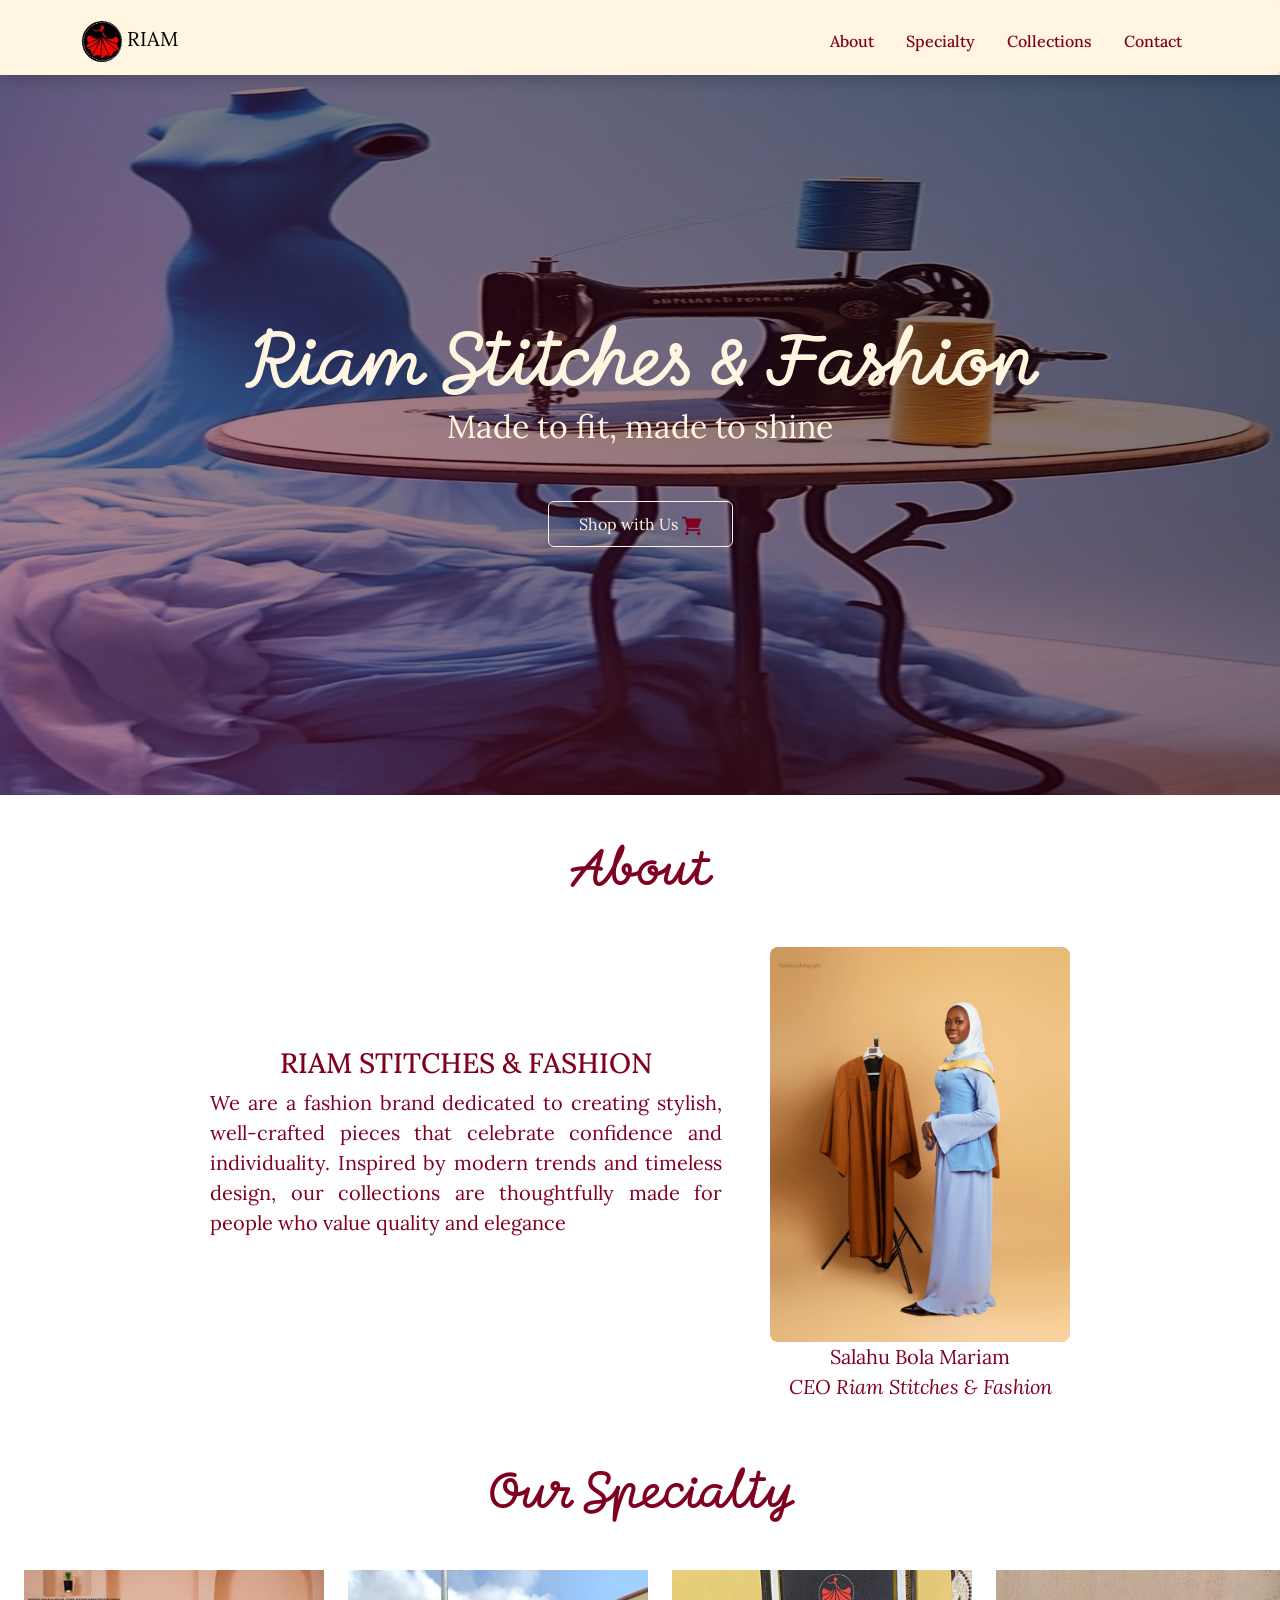
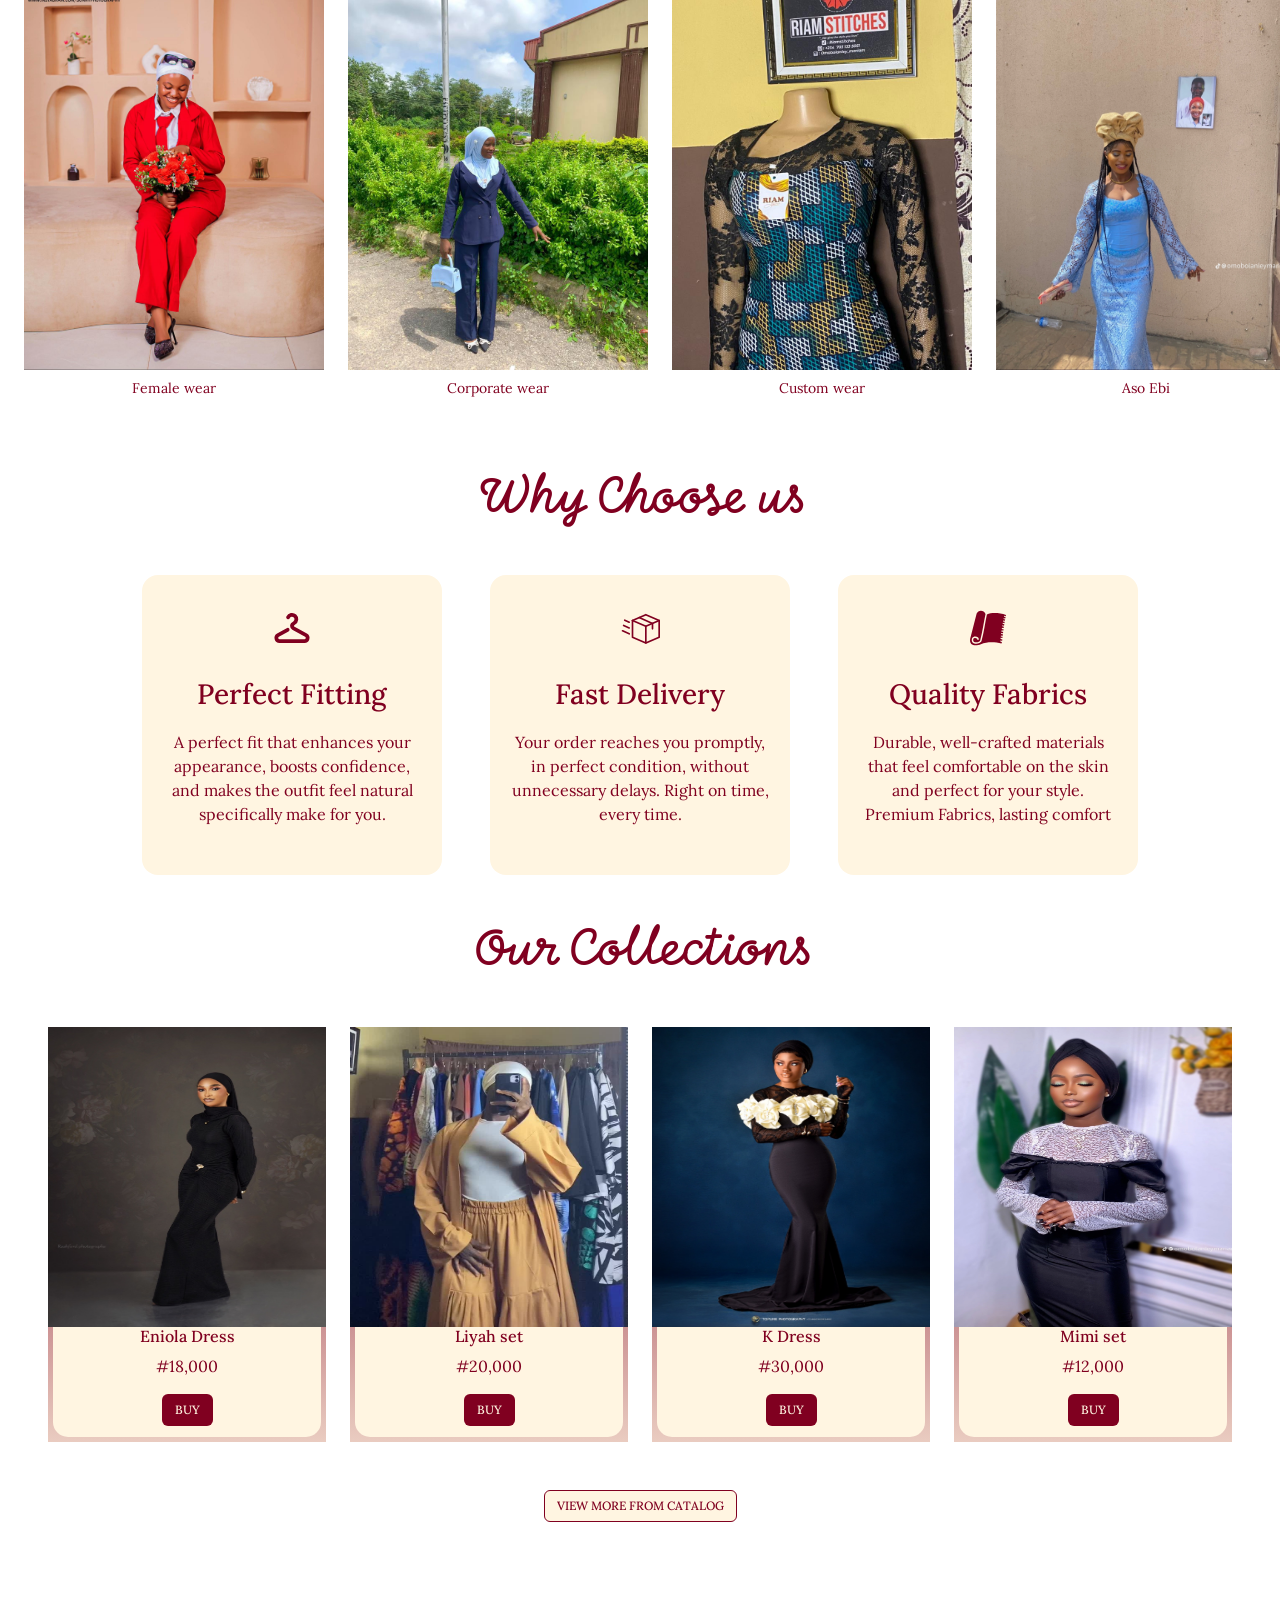
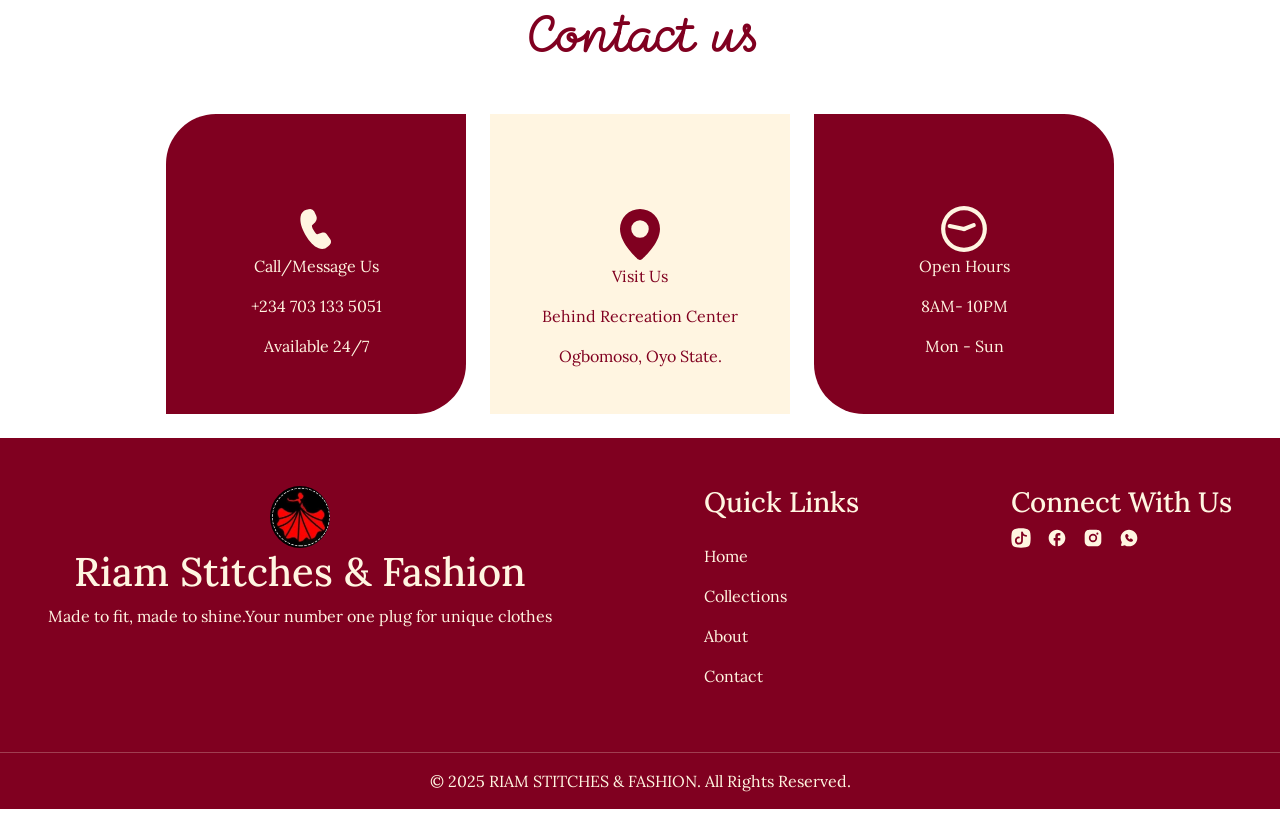
<file: index.html>
<html lang="en">
<head>
    <meta charset="UTF-8">
    <meta name="viewport" content="width=device-width, initial-scale=1.0">
    <link rel="shortcut icon" href="Images/riamlogo.jpg" type="image/x-icon">
    <title>Riam Stitches & Fashion - Welcome to Home of Fashion, let's style it for you</title>
    <link href="https://cdn.jsdelivr.net/npm/bootstrap@5.3.8/dist/css/bootstrap.min.css" rel="stylesheet" integrity="sha384-sRIl4kxILFvY47J16cr9ZwB07vP4J8+LH7qKQnuqkuIAvNWLzeN8tE5YBujZqJLB" crossorigin="anonymous">
    <link rel="preconnect" href="https://fonts.googleapis.com">
<link rel="preconnect" href="https://fonts.gstatic.com" crossorigin>
<link href="https://fonts.googleapis.com/css2?family=Dancing+Script:wght@400..700&family=Italiana&family=Jost:ital,wght@0,100..900;1,100..900&family=Lora:ital,wght@0,400..700;1,400..700&family=Luckiest+Guy&family=Momo+Signature&display=swap" rel="stylesheet">
<link rel="stylesheet" href="style.css">
    
</head>
<body>
    <nav class="navbar navbar-expand-lg d-flex justify-content-between px-5 pt-3 rounded-2" >
            <div class="container">
                <div class="d-flex align-items-center">
                <a href="#home" class="navbar-brand"><img src="Images/riamlogo.jpg" alt="" width="40px" class="rounded-circle"> RIAM</a>
                </div>
                <button class="navbar-toggler" data-bs-toggle="collapse" data-bs-target="#navbarLinks">
                <img src="icons/tdesign--menu-unfold.svg" alt="" width="30px">
                </button>          
                <div class="collapse navbar-collapse" id="navbarLinks">
                    <ul class="navbar-nav ms-auto">
                        <li class="nav-item">
                            <a href="#about" class="nav-link  px-3 fw-medium" style="color: #800020;">About</a>
                        </li>
                        <li class="nav-item">
                            <a href="#specialty" class="nav-link  px-3 fw-medium" style="color: #800020;">Specialty</a>
                        </li>
                        <li class="nav-item">
                            <a href="#collections" class="nav-link  px-3 fw-medium" style="color: #800020;">Collections</a>
                        </li>
                        <li class="nav-item">
                            <a href="#contact" class="nav-link  px-3 fw-medium" style="color: #800020;">Contact</a>
                        </li>
                    </ul>
                </div> 
            </div>
    </nav>
    
    <!-- hero section  -->
   <section class="hero d-flex justify-content-center align-items-center " id="home">
    <div>
        <h1 class="heroh1">Riam Stitches & Fashion</h1>
    <p class="fs-2 text-center">Made to fit, made to shine</p>
    <a class="btn herobtn d-block mx-auto" href="https://wa.me/2347031335051">Shop with Us <img src="icons/tdesign--cart-filled.svg" alt=""></a>
    </div>
   </section>

<!-- about  -->
 <section id="about" >
    <h1 style="color: #800020;  font-family: Momo Signature, cursive;" class="text-center py-3 py-lg-5">About</h1>
    <section class="d-lg-flex justify-content-center gap-5 mx-auto aboutt">
        <div class="aboutleft"  >
            <h3 style="color: #800020;  font-family: lora;" class="text-center">RIAM STITCHES & FASHION</h3>
            <p style="color: #800020;  font-family: lora; font-size: 20px; text-align: justify;"> We are a fashion brand dedicated to creating stylish, well-crafted pieces that celebrate confidence and individuality. Inspired by modern trends and timeless design, our collections are thoughtfully made for people who value quality and elegance </p>
        </div>
        <div class="aboutright">
            <img src="Images/riaminsta.jpg" alt="" width="300px" class="rounded-3">
            <span style="color: #800020;  font-family: lora; font-size: 20px; text-align: center" class="d-block">Salahu Bola Mariam</span>
            <p style="color: #800020;  font-family: lora; font-size: 20px; text-align: center;"> <i>CEO Riam Stitches & Fashion</i></p>
        </div>

    </section>
 </section>
<!-- what we offer   -->
 <section class="offer" id="specialty">
    <h1 style="color: #800020;  font-family: Momo Signature, cursive;" class="text-center py-5">Our Specialty</h1>
   <section class="d-flex gap-4 align-items-center ms-4"  style="overflow-x: auto; overflow-y: hidden; white-space: nowrap; scrollbar-width: none; -ms-overflow-style: none;">
    
    <div style="font-size: 14px; flex-shrink: 0;">
        <img src="Images/tik.jpeg" alt="" class="offerImg">
        <p style="color: #800020;" class="text-center p-2">Female wear</p>
    </div>
     <div style="font-size: 14px; flex-shrink: 0;">
        <img src="Images/IMG-20251221-WA0115.jpg" alt="" class="offerImg">
        <p style="color: #800020;" class="text-center p-2">Corporate wear</p>
    </div>
     <div style="font-size: 14px; flex-shrink: 0;">
        <img src="Images/IMG-20251221-WA0117.jpg" alt="" class="offerImg">
        <p style="color: #800020;" class="text-center p-2">Custom wear</p>
    </div>
     <div style="font-size: 14px; flex-shrink: 0;">
        <img src="Images/temp_image_062333F3-613A-4802-8403-035480F95DD6.webp" alt="" class="offerImg">
        <p style="color: #800020;" class="text-center p-2">Aso Ebi</p>
    </div>
    
     <div style="font-size: 14px; flex-shrink: 0;">
        <img src="Images/Screenshot_20260106-105401_1.png" alt="" class="offerImg">
        <p style="color: #800020;" class="text-center p-2">Khimar & Inner caps</p>
    </div>
     <div style="font-size: 14px; flex-shrink: 0;">
        <img src="Images/temp_image_762FC83A-3E10-4C3C-8A91-E7833A5B0376.webp" alt="" class="offerImg">
        <p style="color: #800020;" class="text-center p-2">Style Recreation</p>
    </div>
     <div style="font-size: 14px; flex-shrink: 0;">
        <img src="Images/b1294da26fb54e8bae1ee9ab4de4a78a.jpg" alt="" class="offerImg">
        <p style="color: #800020;" class="text-center p-2">Fabrics sourcing</p>
    </div>
    
   </section>
 </section>

 <!-- choose us  -->
  <section class="choose">
    <h1 style="color: #800020;  font-family: Momo Signature, cursive;" class="text-center py-5">Why Choose us</h1>
    <section class="d-md-flex justify-content-center gap-5 chooseCards">
        <div class="chooseCard rounded-4">
            <img src="icons/fluent--clothes-hanger-16-filled.svg" alt="" width="40px" class="">
            <h3 style="color: #800020; padding-top: 20px;">Perfect Fitting</h3>
            <p style="color: #800020; text-align: center;">A perfect fit that enhances your appearance, boosts confidence, and makes the outfit feel natural specifically make for you.</p>
        </div>
         <div class="chooseCard rounded-4">
            <img src="icons/streamline-cyber--delivery-package-2.svg" alt="" width="40px" class="">
            <h3 style="color: #800020; padding-top: 20px;">Fast Delivery</h3>
            <p style="color: #800020; text-align: center;">Your order reaches you promptly, in perfect condition, without unnecessary delays. Right on time, every time.</p>
        </div>
         <div class="chooseCard rounded-4">
            <img src="icons/game-icons--rolled-cloth.svg" alt="" width="40px" class="">
            <h3 style="color: #800020; padding-top: 20px;">Quality Fabrics</h3>
            <p style="color: #800020; text-align: center;">Durable, well-crafted materials that feel comfortable on the skin and perfect for your style. Premium Fabrics, lasting comfort</p>
        </div>
    </section>
  </section>

  <!-- collections  -->
<section class="collection px-5" id="collections">
    <h1 style="color: #800020;  font-family: Momo Signature, cursive;" class="text-center py-5">Our Collections</h1>
    <section class="d-md-flex gap-4 collectionCards">
        <div class="collectionCard d-flex align-items-center" style="flex-direction: column;">
            <img src="Images/Screenshot_20260106-103930_1.png" alt="" width="300px" height="300px" class="">
            <h6 style="color: #800020; ">Eniola Dress</h6>
            <p style="color: #800020;">#18,000</p>
            <a href="https://wa.me/2347031335051"class="btn fw-medium mb-3" style="background-color: #800020; color: #FFF5E1; font-size: 12px;">BUY</a>
        </div>
       
        <div class="collectionCard d-flex align-items-center" style="flex-direction: column;">
            <img src="Images/tokk.jpg" alt="" width="300px" height="300px" class="">
            <h6 style="color: #800020; ">Liyah set</h6>
            <p style="color: #800020;">#20,000</p>
            <a href="https://wa.me/2347031335051" class="btn fw-medium mb-3" style="background-color: #800020; color: #FFF5E1; font-size: 12px;">BUY</a>
        </div>
        <div class="collectionCard d-flex align-items-center" style="flex-direction: column;">
            <img src="Images/Screenshot_20260106-103954_1.png" alt="" width="300px" height="300px" class="">
            <h6 style="color: #800020; ">K Dress</h6>
            <p style="color: #800020;">#30,000</p>
            <a href="https://wa.me/2347031335051" class="btn fw-medium mb-3" style="background-color: #800020; color: #FFF5E1; font-size: 12px;">BUY</a>
        </div>
        <div class="collectionCard d-flex align-items-center" style="flex-direction: column;">
            <img src="Images/temp_image_762FC83A-3E10-4C3C-8A91-E7833A5B0376.webp" alt="" width="300px" height="300px" class="">
            <h6 style="color: #800020; ">Mimi set</h6>
            <p style="color: #800020;">#12,000</p>
            <a href="https://wa.me/2347031335051"class="btn fw-medium mb-3" style="background-color: #800020; color: #FFF5E1; font-size: 12px;">BUY</a>
        </div>
    </section>
     <div class="d-flex  justify-content-center pt-5 ">
        <a href="https://wa.me/c/2347031335051" class="btn fw-medium mb-3 btnline" style="border:1px solid #800020; color: #800020; font-size: 12px;">VIEW MORE FROM CATALOG
            </a>
     </div>
  </section>
 <!-- what our customer says  -->
  <!-- <section class="customer px-5">
    <h1 style="color: #800020;  font-family: Momo Signature, cursive;" class="text-center py-5">What Our Customers say</h1>
    <section class="d-md-flex gap-4 customerCards">
        <div class="customerCard d-flex rounded-3 p-4" style="flex-direction: column; background-color: #FFF5E1;">
            <blockquote style="color: #800020;">
                 Lorem ipsum dolor sit, amet consectetur adipisicing elit. Dolores dolore placeat optio repellat id fuga eius labore quis et numquam!
            </blockquote>
           <div class="d-flex justify-content-between"> 
            <img src="Images/riamlogo.jpg" alt="" class="rounded-circle" width="30px" height="30px">
            <span style="color: #800020;">Adeola</span>
          </div>
        </div>
        <div class="customer d-flex align-items-center rounded-3" style="flex-direction: column; background-color: #FFF5E1;">
            <blockquote style="color: #800020;">
                Lorem ipsum dolor sit, amet consectetur adipisicing elit. Dolores dolore placeat optio repellat id fuga eius labore quis et numquam!
            </blockquote>
           <div class="d-flex justify-content-between"> 
            <img src="Images/riamlogo.jpg" alt="" class="rounded-circle" width="30px">
            <span style="color: #800020;">Addeola</span>
          </div>
        </div>
        <div class="collectionCard d-flex align-items-center rounded-3" style="flex-direction: column; background-color: #FFF5E1;">
            <blockquote style="color: #800020;">
                Lorem ipsum dolor sit, amet consectetur adipisicing elit. Dolores dolore placeat optio repellat id fuga eius labore quis et numquam!
            </blockquote>
           <div class="d-flex justify-content-between"> 
            <img src="Images/riamlogo.jpg" alt="" class="rounded-circle" width="30px">
            <span style="color: #800020;">Addeola</span>
          </div>
        </div>
       
       
        
    </section>
   
  </section> -->
 <!-- <section class="customer px-5">
    <h1 style="color: #800020;  font-family: Momo Signature, cursive;" class="text-center py-5">What Our Customers say</h1>
    <section class=" customerCards">
        <div id="carouselText" class="carousel slide carousel-fade w-75 mx-auto" data-bs-ride="carousel">
            <div class="carousel-inner" >
                <div class="carousel-item active">
                    <img src="Images/891d76a47168f39f7684f520dab3b68e.jpg" alt="" width="100%" style="height: 70vh;">
                    <div class="carousel-caption" style="position: absolute; top: 100;">
                        <p class="carouseltext" style=" color: #800020;"><span style="font-size: 50px; color: #800020;">&ldquo;</span>Lorem ipsum dolor sit, amet consectetur adipisicing elit. Nostrum illo, aperiam impedit laborum, ut facere similique id totam voluptatibus <span style="font-size: 50px; color: #800020;">&rdquo;</span></p>
                        <span style="font-family: Momo Signature, cursive; font-size: 25px; padding-top: 50px; color: #FFF5E1; font-weight: bolder;">Adeola</span>
                    </div>
                </div>
                <div class="carousel-item">
                    <img src="Images/71b175bae83ae45d38d9b7b105c59c78.jpg" alt="" width="100%" style="height: 70vh;">
                    <div class="carousel-caption" style="position: absolute; top: 100;">
                        <p class="carouseltext" style="color: #800020;"><span style="font-size: 50px; color: #800020;">&ldquo;</span>Lorem ipsum dolor sit, amet consectetur adipisicing elit. Nostrum illo, aperiam impedit laborum, ut facere similique id totam voluptatibus  <span style="font-size: 50px; color: #800020;">&rdquo;</span></p>
                        <span style="font-family: Momo Signature, cursive; font-size: 25px; padding-top: 50px; color: #FFF5E1; font-weight: bolder;">Adeola</span>
                    </div>
                </div>
                <div class="carousel-item">
                    <img src="Images/891d76a47168f39f7684f520dab3b68e.jpg" alt="" width="100%" style="height: 70vh;">
                    <div class="carousel-caption" style="position: absolute; top: 100;">
                        <p class="carouseltext" style="color: #800020;"><span style="font-size: 50px; color: #800020;">&ldquo;</span>Lorem ipsum dolor sit, amet consectetur adipisicing elit. Nostrum illo, aperiam impedit laborum, ut facere similique id totam voluptatibus <span style="font-size: 50px; color: #800020;">&rdquo;</span></p>
                        <span style="font-family: Momo Signature, cursive; font-size: 25px; padding-top: 10px; color: #FFF5E1; font-weight: bolder;">Adeola</span>
                    </div>
                </div>
            
        </div>
    </div>
    </section>
 </section> -->
  <!-- Contact -->
   <section class="px-5 my-4" id="contact">
    <h1 style="color: #800020;  font-family: Momo Signature, cursive;" class="text-center py-5">Contact us</h1>
   <section class=" d-md-flex justify-content-center gap-4 contact">
     <div class="contactCard" style="background-color: #800020; color: #FFF5E1; border-radius: 50px 0px ;">
        <img src="icons/fluent--call-20-filled.svg" alt="" width="50px">
        <p>Call/Message Us </p>
        <p>+234 703 133 5051</p>
        <p>Available 24/7</p>
     </div>
     <div class="contactCard" style="background-color: #FFF5E1; color: #800020;">
        <img src="icons/weui--location-filled.svg" alt="" width="60px">
        <p>Visit Us </p>
        <p>Behind Recreation Center</p>
        <p>Ogbomoso, Oyo State.</p>
     </div>
     <div class="contactCard" style="background-color: #800020; color: #FFF5E1; border-radius: 0px 50px ;">
        <img src="icons/svg-spinners--clock.svg" alt="" width="50px">
        <p>Open Hours </p>
        <p>8AM- 10PM</p>
        <p>Mon - Sun</p>
     </div>
   </section>
   </section>

   <footer>
    <div class="d-flex justify-content-between p-5 foot">
        <div class="d-flex align-items-center" style="flex-direction: column;">
        <img src="Images/riamlogo.jpg" alt="" class="rounded-circle" width="60px" >
        <h1>Riam Stitches & Fashion</h1>
        <p>Made to fit, made to shine.Your number one plug for unique clothes</p>
    </div>
    <div class="d-flex gap-3" style="flex-direction: column;">
        <h3>Quick Links</h3>
        <a href="#home">Home</a>
        <a href="#collection">Collections</a>
        <a href="#about">About</a>
        <a href="#contact">Contact</a>
    </div>
    <div>
        <h3>Connect With Us</h3>
        <div class="d-flex gap-3">
            <a href="https://www.tiktok.com/@omobolanleymariam"><img src="icons/streamline-flex--tiktok-solid.svg" alt=""></a>
        <a href="https://www.facebook.com/share/1HpmHcA9zJ/?mibextid=qqXIfr"><img src="icons/ic--outline-facebook.svg" alt=""></a>
        <a href="https://www.instagram.com/riam_stitches3"><img src="icons/ri--instagram-fill.svg" alt=""></a>
        <a href="https://wa.me/2347031335051"><img src="icons/mingcute--whatsapp-fill.svg" alt=""></a>
        </div>
    </div>
    </div>
    <hr>
    <p class="text-center pb-3">&copy; 2025 RIAM STITCHES & FASHION. All Rights Reserved.</p>
   </footer>


    <script src="https://cdn.jsdelivr.net/npm/@popperjs/core@2.11.8/dist/umd/popper.min.js" integrity="sha384-I7E8VVD/ismYTF4hNIPjVp/Zjvgyol6VFvRkX/vR+Vc4jQkC+hVqc2pM8ODewa9r" crossorigin="anonymous"></script>
    <script src="https://cdn.jsdelivr.net/npm/bootstrap@5.3.8/dist/js/bootstrap.min.js" integrity="sha384-G/EV+4j2dNv+tEPo3++6LCgdCROaejBqfUeNjuKAiuXbjrxilcCdDz6ZAVfHWe1Y" crossorigin="anonymous"></script>
</body>
</html>
</file>
<file: style.css>
body{
           font-family: "Lora", serif;
            color: #FFF5E1;
        }
        .navbar{
            background-color: #FFF5E1;
            box-shadow: 5px 5px 15px rgba(0, 0, 0, 0.2);
            position: sticky;
            top: 0;
            z-index: 100;
        }
        .nav-item:hover, .navbar-brand:hover{
            transform: scale(1.3);
        }
        /* end of nav  */
        .hero{
            width: 100%;
            height: 80vh;
            background-image: linear-gradient(45deg,#8000207a, rgba(0, 0, 0, 0.575)), url(Images/1a6a8e1038b3920b58f4c620daa154cc.jpg);
            background-repeat: no-repeat;
            background-size: 100% 100%;
            background-position: center;  
        }
        .heroh1{
             font-family: "Momo Signature", cursive;
             color:#FFF5E1;
             text-align: center;
             font-size: 60px;
        }
        .herobtn{
            border: 1px solid #FFF5E1;
            padding: 10px 30px;
            color: #FFF5E1;
            margin-top: 50px;
            width: fit-content;
        }
        .herobtn:hover{
            background-color: #800020;
        }
        /* end of hero  */
        .aboutleft{
            width: 40%; 
            padding-top: 100px;
        }


        .offerImg{
            width: 300px;
            height: 400px;
        }

        .chooseCard{
            width: 300px;
            height: 300px;
            background-color: #FFF5E1;
            display: flex;
            flex-direction: column;
            align-items: center;
            justify-content: center;
            gap: 10px;
            padding: 20px;
        }
        .collectionCard{
            position: relative;
            overflow: hidden;
        }
        .collectionCard::before{
            content: "";
            position: absolute;
            width: 300px;
            height: 120%;
            background: linear-gradient(180deg, #800020, #FFF5E1);
            animation: rotate 3s linear infinite;
            z-index: -10;
        }
        @keyframes rotate {
            from{
                transform: rotate(0deg);
            }
            to {
                transform: rotate(360deg);
            }
        }
        .collectionCard::after{
            content: "";
            position: absolute;
            inset:5px;
            background: #FFF5E1;
            border-radius: 15px;
            z-index: -10;
        }
        .btnline{
            position: relative;
            background-color: #FFF5E1;
        }
        .line{
            position: absolute;
            bottom: 10;
            left: -60 ;
            width: 300px;
            height: 10px;
            background-color: #800020;
            z-index: -10;
        }
        .contactCard{
            width: 300px;
            height: 300px;
            padding: 20px;
            text-align: center;
            padding-top: 90px; 
        }
        .contactCard:hover{
            transform: translate(5px);
        }
        footer{
            margin-top: 20px;
            background-color: #800020;
            color: #FFF5E1;
            width: 100%;
            /* height: 60vh; */
        }
        footer a{
            text-decoration: none;
            color: #FFF5E1;
        }
        .carouseltext{
            font-size: 20px;
        }





        @media (max-width:767px) {
            .nav-item{
                padding-bottom: 10px;
                font-size: 20px;
                padding-left: 20px;
            }
            .aboutt{
                display: flex;
                flex-direction: column-reverse;
            }
            .about h1{
                padding-bottom: 10px;
            }
            .aboutleft{
                padding: 0 25px 15px 25px;
                width: 100%;
            }
            .aboutright{
                margin: 10px auto 0px auto;
            }
            .offerImg{
                width: 250px;
                height: 350px;
            }
            .chooseCards, .collectionCards, .contact{
                display: flex;
                flex-direction: column;
                align-items: center;
            }
            .foot{
                display: flex;
                flex-direction: column; 
            }
            .carouseltext{
                font-size: 12px;
            }
        }
</file>
